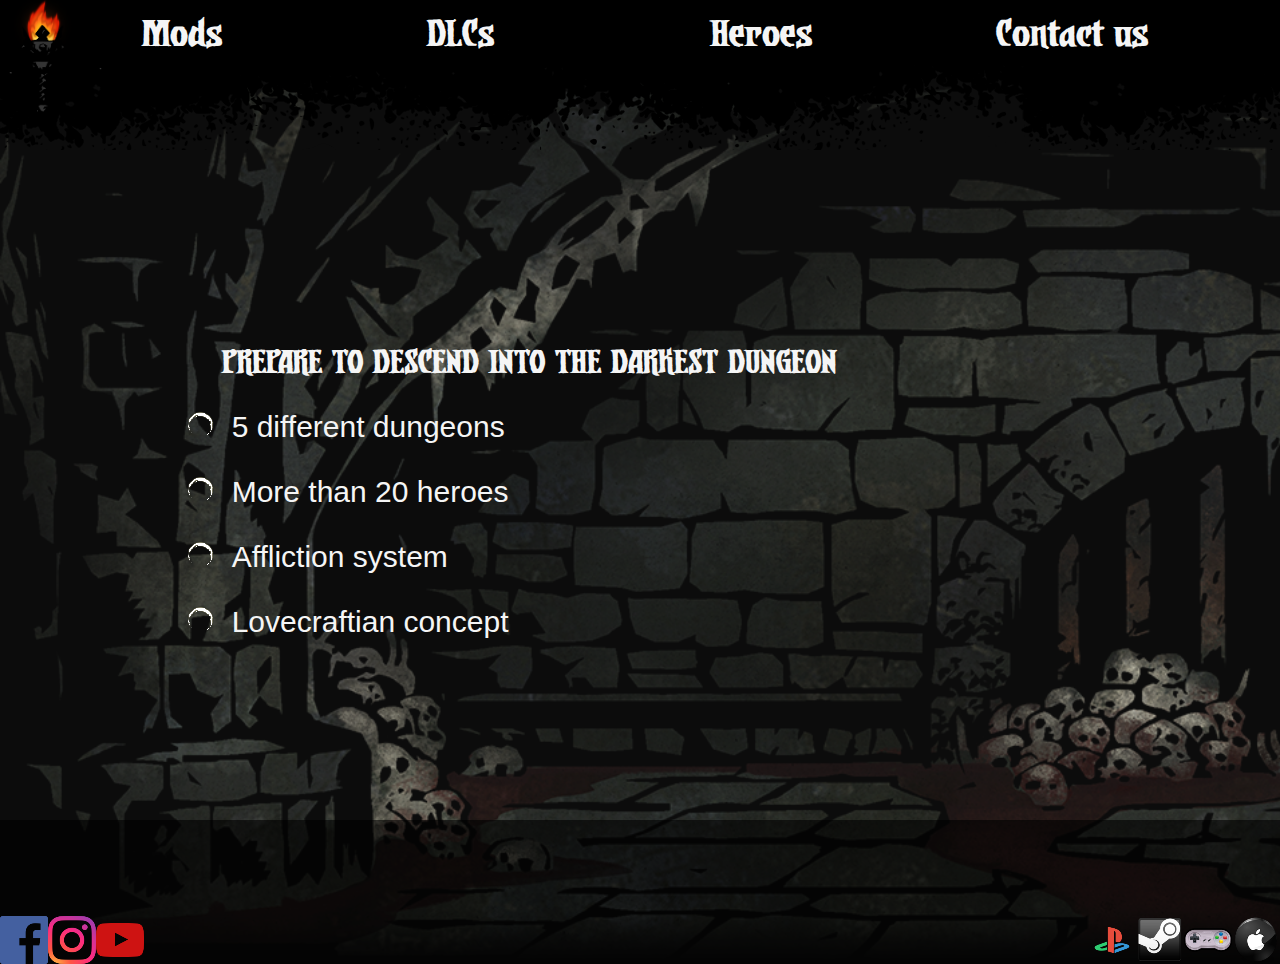
<file: index.html>
<!DOCTYPE html>
<html lang="en">

<head>
    <meta charset="UTF-8">
    <meta http-equiv="X-UA-Compatible" content="IE=edge">
    <meta name="viewport" content="width=device-width, initial-scale=1.0">

    <!--SEO-->
    <meta name="keywords"
        content="Darkest Dungeon, Crimson Court, Color of Madness, roguelike, role playing game, RPG, Lovecraft">


    <!--logo -->
    <link rel="stylesheet icon" href="assets/img/logo.png">


    <!--Boopstrap -->
    <link rel="stylesheet" href="https://stackpath.bootstrapcdn.com/bootstrap/4.4.1/css/bootstrap.min.css"
        integrity="sha384-Vkoo8x4CGsO3+Hhxv8T/Q5PaXtkKtu6ug5TOeNV6gBiFeWPGFN9MuhOf23Q9Ifjh" crossorigin="anonymous">


    <!--css -->
    <link rel="stylesheet" href="css/main.css">


    <title>Darkest Dungeon</title>
</head>

<body id="Index">



    <!--Header-->

    <header class="header">

        <nav class="header_nav">

            <div class="nav_index">
                <a href="index.html"><img class="logoSize" src="assets/img/logo.png" alt="logo"></a>
            </div>

            <div class="nav_mods">
                <a href="pages/mods.html"> Mods</a>
            </div>

            <div class="nav_dlcs">
                <a href="pages/dlcs.html">DLCs</a>
            </div>

            <div class="nav_heroes">
                <a href="pages/heroes.html">Heroes</a>
            </div>
            <div class="nav_contactus">
                <a href="pages/contact.html">Contact us</a>
            </div>



        </nav>


    </header>


    <!--Seccion 1-->

    <section class="section1_index">


        <div class="section1_ul-h1">

            <h1 class="index_h1">PREPARE TO DESCEND INTO THE DARKEST DUNGEON</h1>

            <ul class="section1_index--ul">
                <li class="section1_index--li1">5 different dungeons</li>
                <li class="section1_index--li2">More than 20 heroes</li>
                <li class="section1_index--li3">Affliction system</li>
                <li class="section1_index--li4">Lovecraftian concept</li>
            </ul>
        </div>

    </section>






    <!--Footer-->

    <footer>
        <nav class="footer_section1">

            <a href="https://www.facebook.com/DarkestDungeon/"> <img src="assets/img/facebook.png" alt="Facebook">
            </a>

            <a href="https://www.instagram.com/redhookstudios/?hl=es"> <img src="assets/img/instagram.png"
                    alt="Instagram"> </a>



            <a href="https://www.youtube.com/c/RedHookStudios"> <img src="assets/img/youtube.png" alt="YouTube">
            </a>



        </nav>

        <nav class="footer_section2">

            <a href="https://store.playstation.com/es-uy/concept/222836/"><img src="assets/img/playstation.png"
                    alt="PS"></a>



            <a href="https://store.steampowered.com/app/262060/Darkest_Dungeon/"><img src="assets/img/steam.png"
                    alt="Steam"></a>


            <a href="https://www.nintendo.com/games/detail/darkest-dungeon-switch/">
                <img src="assets/img/nintendo.png" alt="Nintendo">
            </a>



            <a href="https://apps.apple.com/us/app/darkest-dungeon/id1102975274?mt=12"><img src="assets/img/mac.png"
                    alt="MAC"> </a>



        </nav>
    </footer>


</body>


</html>
</file>
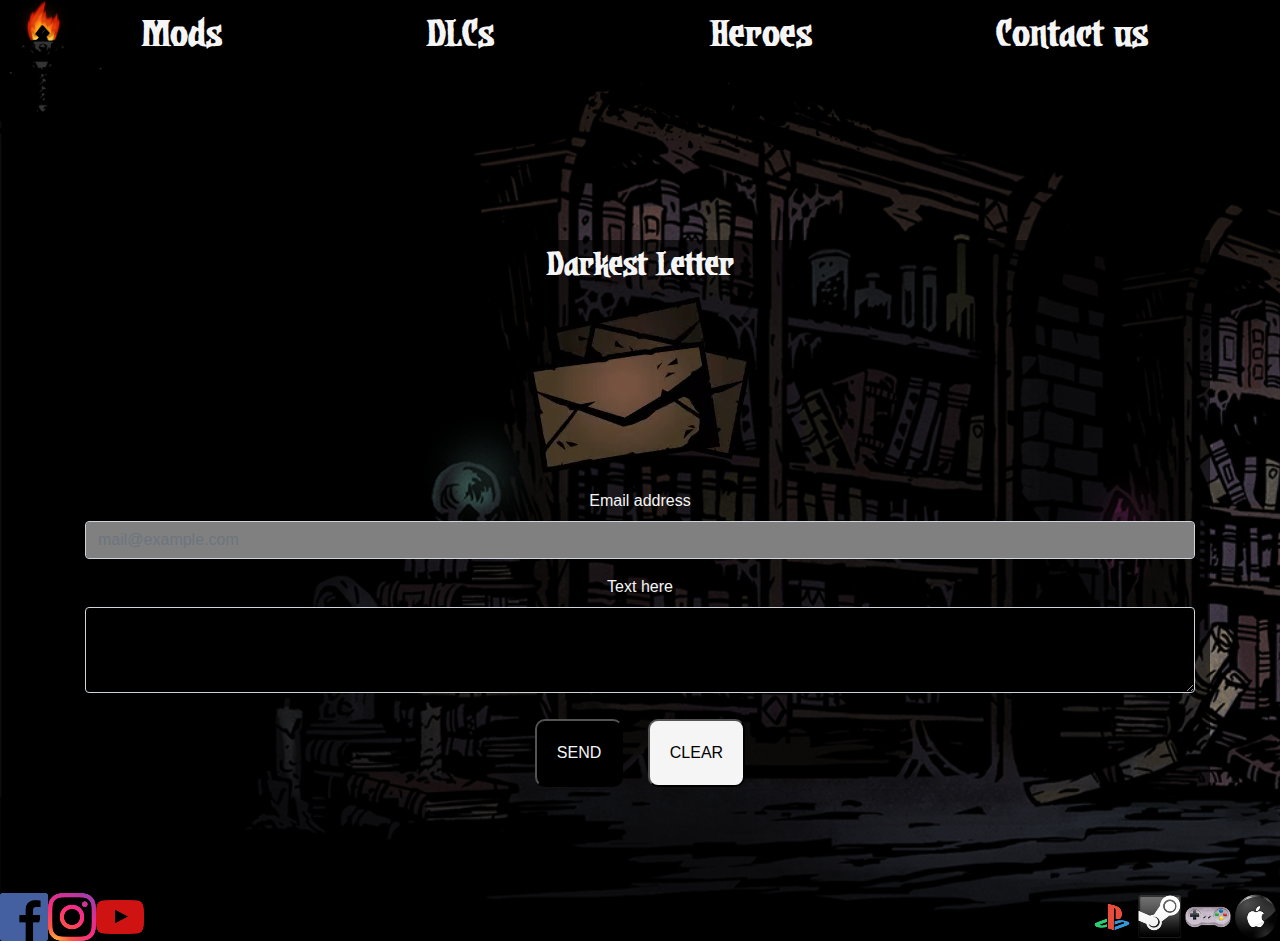
<file: pages/contact.html>
<!DOCTYPE html>
<html lang="en">

<head>
    <meta charset="UTF-8">
    <meta http-equiv="X-UA-Compatible" content="IE=edge">
    <meta name="viewport" content="width=device-width, initial-scale=1.0">

    <!--SEO-->
    <meta name="keywords" content="Darkest Dungeon, letter, contact us">

    <!--logo -->
    <link rel="stylesheet icon" href="../assets/img/logo.png">

    <!--Boopstrap -->
    <link rel="stylesheet" href="https://stackpath.bootstrapcdn.com/bootstrap/4.4.1/css/bootstrap.min.css"
        integrity="sha384-Vkoo8x4CGsO3+Hhxv8T/Q5PaXtkKtu6ug5TOeNV6gBiFeWPGFN9MuhOf23Q9Ifjh" crossorigin="anonymous">

    <!--css -->
    <link rel="stylesheet" href="../css/main.css">

    <title>Darkest Dungeon - Contact us</title>

</head>

<body class="backgroundContact">

    <!--Header-->

    <header class=header>

        <nav class="header_nav">

            <div class="nav_index">
                <a href="../index.html"><img src="../assets/img/logo.png" alt="logo" class="logoSize"></a>
            </div>

            <div class="nav_mods">
                <a href="../pages/mods.html"> Mods</a>
            </div>

            <div class="nav_dlcs">
                <a href="../pages/dlcs.html">DLCs</a>
            </div>

            <div class="nav_heroes">
                <a href="../pages/heroes.html">Heroes</a>
            </div>
            <div class="nav_contactus">
                <a href="../pages/contact.html">Contact us</a>
            </div>



        </nav>


    </header>

    <!--Section 1-->


    <div id="contact_container" class="container">
        <section class="section1_contact">


            <h1 class="contact_h1">Darkest Letter</h1>

            <p>
                <img src="../assets/img/letter.webp" alt="librarian" class="letter">


            <div class="mb-3 ">
                <label for="exampleFormControlInput1" class="form-label">Email address</label>
                <input type="email" class="form-control" id="textArea1" placeholder="mail@example.com">
            </div>
            <div class="mb-3">
                <label for="exampleFormControlTextarea1" class="form-label">Text here</label>
                <textarea class="form-control" id="textArea2" rows="3"></textarea>
            </div>

            </p>
            <input class="contact_button1" type="submit" value="SEND">
            <input class="contact_button2" type="reset" value="CLEAR">



        </section>

    </div>


    <!--Footer-->

    <footer>
        <section class="footer_section1">

            <a href="https://www.facebook.com/DarkestDungeon/ "> <img src="../assets/img/facebook.png " alt="Facebook ">
            </a>

            <a href="https://www.instagram.com/redhookstudios/?hl=es "> <img src="../assets/img/instagram.png "
                    alt="Instagram "> </a>

            <a href="https://www.youtube.com/c/RedHookStudios "> <img src="../assets/img/youtube.png " alt="YouTube ">
            </a>


        </section>

        <section class="footer_section2">

            <a href="https://store.playstation.com/es-uy/concept/222836/ "><img src="../assets/img/playstation.png "
                    alt="PS "></a>

            <a href="https://store.steampowered.com/app/262060/Darkest_Dungeon/ "><img src="../assets/img/steam.png "
                    alt="Steam "></a>


            <a href="https://www.nintendo.com/games/detail/darkest-dungeon-switch/ ">
                <img src="../assets/img/nintendo.png " alt="Nintendo ">
            </a>



            <a href="https://apps.apple.com/us/app/darkest-dungeon/id1102975274?mt=12 "><img
                    src="../assets/img/mac.png " alt="MAC "> </a>



        </section>
    </footer>

</body>

</html>
</file>
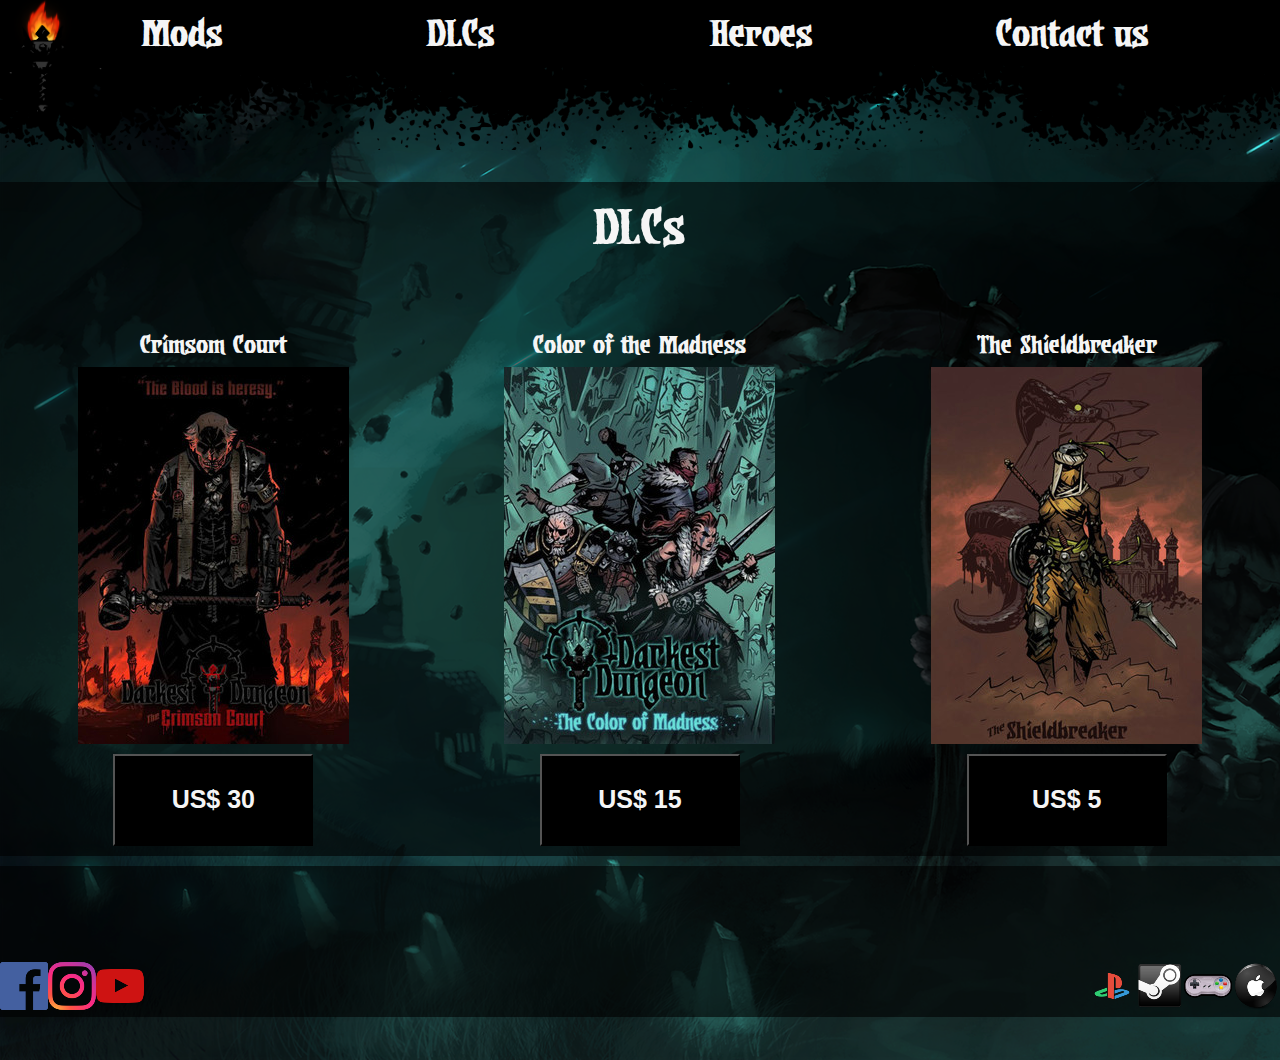
<file: pages/dlcs.html>
<!DOCTYPE html>
<html lang="en">

<head>
    <meta charset="UTF-8">
    <meta http-equiv="X-UA-Compatible" content="IE=edge">
    <meta name="viewport" content="width=device-width, initial-scale=1.0">

    <!--SEO-->
    <meta name="keywords"
        content="Darkest Dungeon, Crimson Court, Color of Madness, download content, DLC, expansions, quests, dungeons">

    <!--logo -->
    <link rel="stylesheet icon" href="../assets/img/logo.png">

    <!--css -->
    <link rel="stylesheet" href="../css/main.css">

    <title>Darkest Dungeon - Dlcs</title>

</head>

<body id="dlcs">


    <!--Header-->

    <header class=header>

        <nav class="header_nav">

            <div class="nav_index">
                <a href="../index.html"><img src="../assets/img/logo.png" alt="logo" class="logoSize"></a>
            </div>

            <div class="nav_mods">
                <a href="../pages/mods.html"> Mods</a>
            </div>

            <div class="nav_dlcs">
                <a href="../pages/dlcs.html">DLCs</a>
            </div>

            <div class="nav_heroes">
                <a href="../pages/heroes.html">Heroes</a>
            </div>
            <div class="nav_contactus">
                <a href="../pages/contact.html">Contact us</a>
            </div>



        </nav>


    </header>



    <!--Seccion 1-->

    <section class="section1_dlcs">

        <h1 class="dlc_section1-h1">DLCs</h1>


        <article class="section1_dlcs-item1">
            <p id="item1_titulo"> Crimsom Court </p>

            <img id="game1" src="../assets/img/cc.jpg " alt="crimsom court ">

            <button id="button1"> US$ 30</button>
        </article>

        <article class="section1_dlcs-item2">
            <p id="item2_titulo"> Color of the Madness </p>

            <img id="game2" src="../assets/img/cm.jpg " alt="color of the madness ">

            <button id="button2"> US$ 15</button>


        </article>

        <article class="section1_dlcs-item3">
            <p id="item3_titulo"> The Shieldbreaker </p>

            <img id="game3" src="../assets/img/ts.jpg " alt="color of the madness ">

            <button id="button3"> US$ 5</button>


        </article>

    </section>

    <!--Footer-->

    <footer>
        <section class="footer_section1">

            <a href="https://www.facebook.com/DarkestDungeon/ "> <img src="../assets/img/facebook.png " alt="Facebook ">
            </a>

            <a href="https://www.instagram.com/redhookstudios/?hl=es "> <img src="../assets/img/instagram.png "
                    alt="Instagram "> </a>

            <a href="https://www.youtube.com/c/RedHookStudios "> <img src="../assets/img/youtube.png " alt="YouTube ">
            </a>


        </section>

        <section class="footer_section2">

            <a href="https://store.playstation.com/es-uy/concept/222836/ "><img src="../assets/img/playstation.png "
                    alt="PS "></a>

            <a href="https://store.steampowered.com/app/262060/Darkest_Dungeon/ "><img src="../assets/img/steam.png "
                    alt="Steam "></a>


            <a href="https://www.nintendo.com/games/detail/darkest-dungeon-switch/ ">
                <img src="../assets/img/nintendo.png " alt="Nintendo ">
            </a>


            <a href="https://apps.apple.com/us/app/darkest-dungeon/id1102975274?mt=12 "><img
                    src="../assets/img/mac.png " alt="MAC "> </a>


        </section>
    </footer>

</body>

</html>
</file>
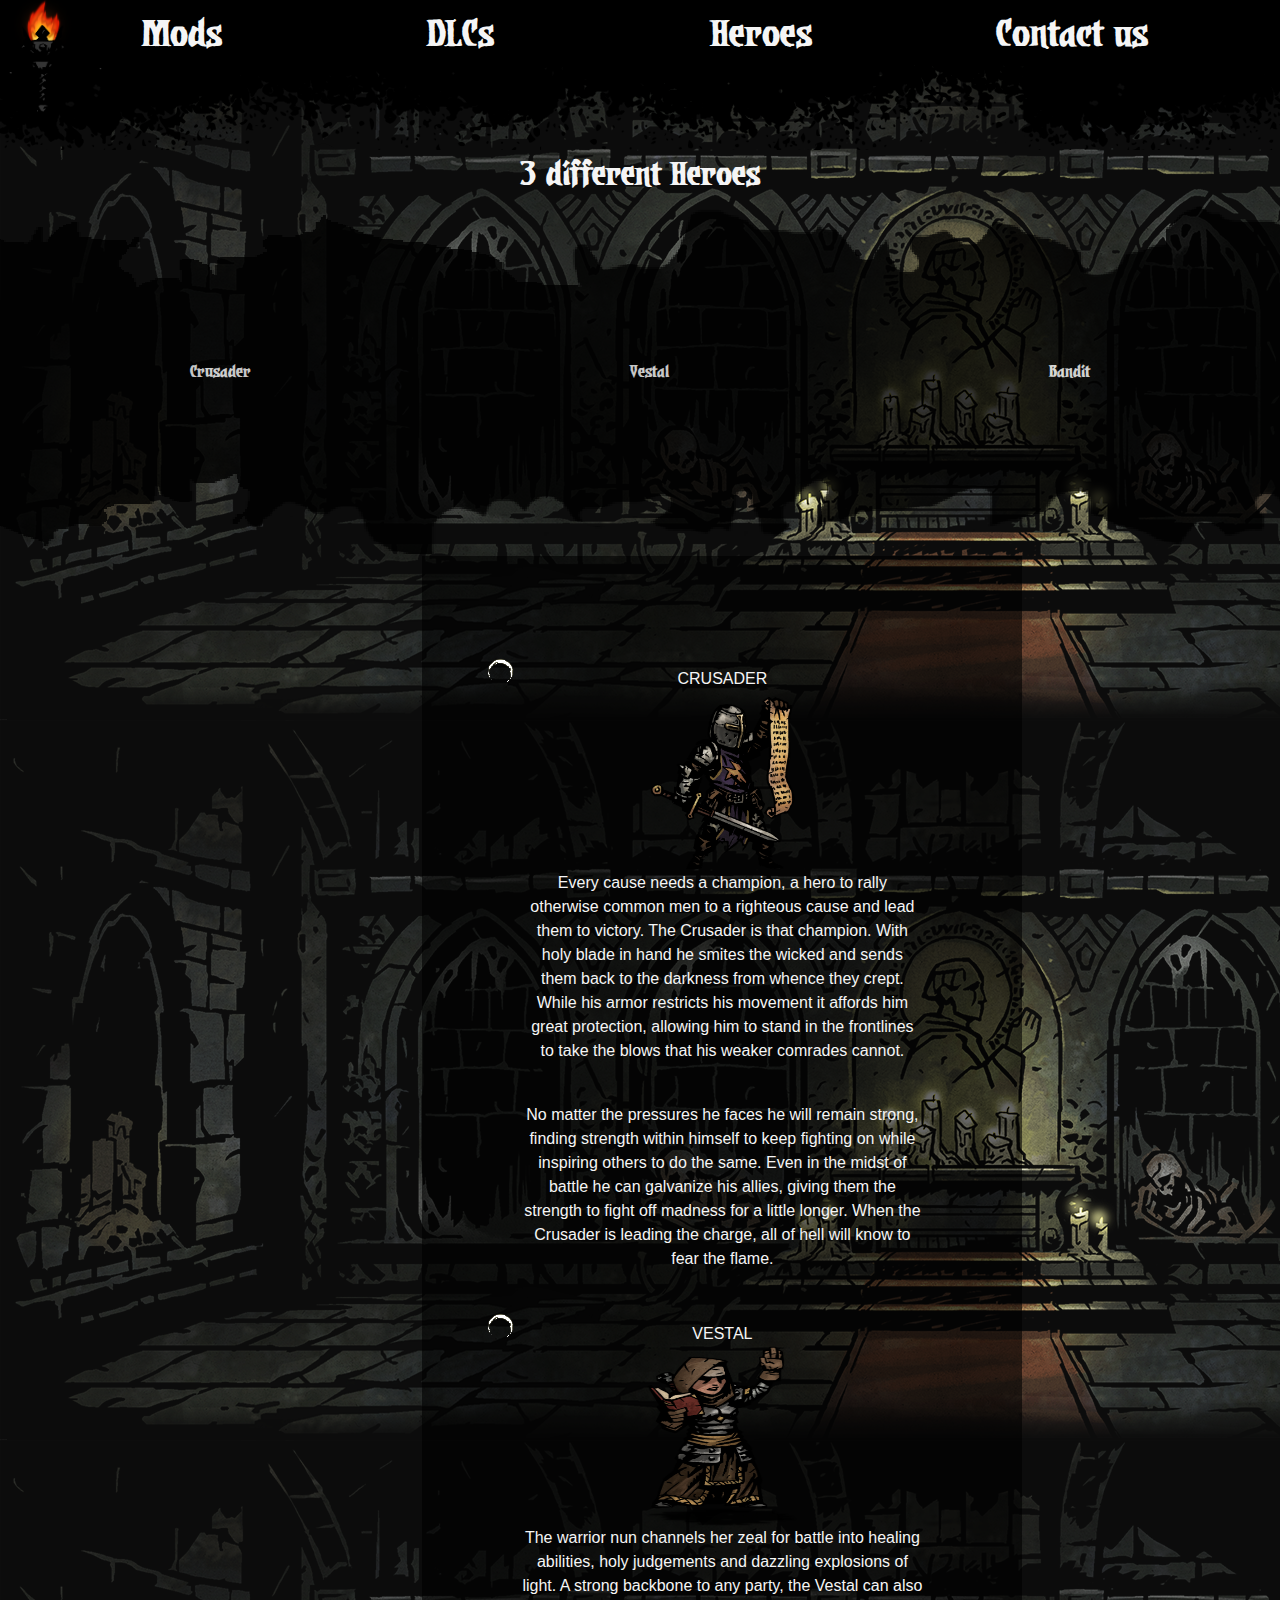
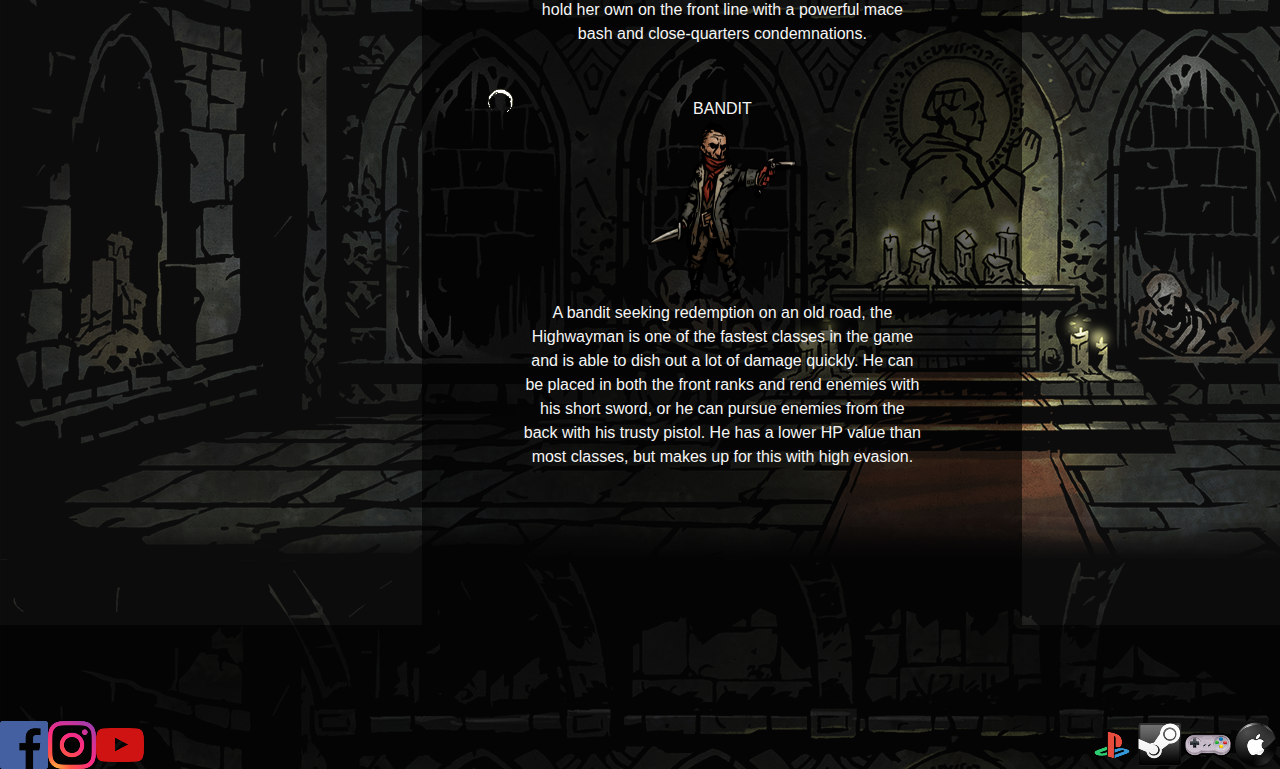
<file: pages/heroes.html>
<!DOCTYPE html>
<html lang="en">

<head>
    <meta charset="UTF-8">
    <meta http-equiv="X-UA-Compatible" content="IE=edge">
    <meta name="viewport" content="width=device-width, initial-scale=1.0">

    <!--SEO-->
    <meta name="keywords" content="Darkest Dungeon, Bandit, Vestal, Crusader, Heroes, Skills, Builds">

    <!--logo -->
    <link rel="stylesheet icon" href="../assets/img/logo.png">

    <!--Boopstrap -->
    <link rel="stylesheet" href="https://stackpath.bootstrapcdn.com/bootstrap/4.4.1/css/bootstrap.min.css"
        integrity="sha384-Vkoo8x4CGsO3+Hhxv8T/Q5PaXtkKtu6ug5TOeNV6gBiFeWPGFN9MuhOf23Q9Ifjh" crossorigin="anonymous">

    <!--css -->
    <link rel="stylesheet" href="../css/main.css">

    <title>Darkest Dungeon - Heroes</title>

</head>

<body id="backgroundHeroes">




    <!--Header-->

    <header class=header>

        <nav class="header_nav">

            <div class="nav_index">
                <a href="../index.html"><img src="../assets/img/logo.png" alt="logo" class="logoSize"></a>
            </div>

            <div class="nav_mods">
                <a href="../pages/mods.html"> Mods</a>
            </div>

            <div class="nav_dlcs">
                <a href="../pages/dlcs.html">DLCs</a>
            </div>

            <div class="nav_heroes">
                <a href="../pages/heroes.html">Heroes</a>
            </div>
            <div class="nav_contactus">
                <a href="../pages/contact.html">Contact us</a>
            </div>



        </nav>


    </header>


    <!--Seccion 1-->

    <section class="section1_heroes">

        <h1 class="heroes_section1_h1">3 different Heroes</h1>
        <nav class="section1Nav">

            <ul class="heroesList">

                <a href="#crusader">Crusader</a>
                <a href="#vestal">Vestal</a>
                <a href="#bandit"> Bandit</a>
            </ul>
        </nav>

    </section>

    <!--Seccion 2-->


    <section class="section2_heroes">

        <ul>
            <li id="crusader">
                CRUSADER
                <br>
                <img id="crusaderImg" src="../assets/img/crusader.png" alt="crusader">
                <p> Every cause needs a champion, a hero to rally otherwise common men to a righteous cause and lead
                    them to victory. The Crusader is that champion. With holy blade in hand he smites the wicked and
                    sends them back to the darkness from whence
                    they crept. While his armor restricts his movement it affords him great protection, allowing him to
                    stand in the frontlines to take the blows that his weaker comrades cannot.</p>
                <br>
                <p>

                    No matter the pressures he faces he will remain strong, finding strength within himself to keep
                    fighting on while inspiring others to do the same. Even in the midst of battle he can galvanize his
                    allies, giving them the strength to fight off madness for
                    a little longer. When the Crusader is leading the charge, all of hell will know to fear the flame.
                </p>

            </li>
            <br>
            <li id="vestal">
                VESTAL
                <br>
                <img id="vestalImg" src="../assets/img/vestal.png" alt="vestal">
                <p> The warrior nun channels her zeal for battle into healing abilities, holy judgements and dazzling
                    explosions of light. A strong backbone to any party, the Vestal can also hold her own on the front
                    line with a powerful mace bash and close-quarters
                    condemnations.
                </p>

            </li>
            <br>
            <li id="bandit">
                BANDIT
                <br>
                <img id="banditImg" src="../assets/img/bandit.png" alt="bandit">
                <p> A bandit seeking redemption on an old road, the Highwayman is one of the fastest classes in the game
                    and is able to dish out a lot of damage quickly. He can be placed in both the front ranks and rend
                    enemies with his short sword, or he
                    can pursue enemies from the back with his trusty pistol. He has a lower HP value than most classes,
                    but makes up for this with high evasion.
                </p>
                <br>

            </li>


        </ul>

    </section>

    <!--Footer-->

    <footer>
        <section class="footer_section1">

            <a href="https://www.facebook.com/DarkestDungeon/ "> <img src="../assets/img/facebook.png " alt="Facebook ">
            </a>

            <a href="https://www.instagram.com/redhookstudios/?hl=es "> <img src="../assets/img/instagram.png "
                    alt="Instagram "> </a>

            <a href="https://www.youtube.com/c/RedHookStudios "> <img src="../assets/img/youtube.png " alt="YouTube ">
            </a>


        </section>

        <section class="footer_section2">

            <a href="https://store.playstation.com/es-uy/concept/222836/ "><img src="../assets/img/playstation.png "
                    alt="PS "></a>

            <a href="https://store.steampowered.com/app/262060/Darkest_Dungeon/ "><img src="../assets/img/steam.png "
                    alt="Steam "></a>


            <a href="https://www.nintendo.com/games/detail/darkest-dungeon-switch/ ">
                <img src="../assets/img/nintendo.png " alt="Nintendo ">
            </a>



            <a href="https://apps.apple.com/us/app/darkest-dungeon/id1102975274?mt=12 "><img
                    src="../assets/img/mac.png " alt="MAC "> </a>



        </section>
    </footer>

</body>

</html>
</file>
<file: css/main.css>
/*variables*/
* {
  margin: 0px;
  padding: 0px;
  color: whitesmoke;
  line-height: 1.5;
}

.header {
  /*header desktop*/
  /*header tablet*/
  /*header mobile*/
}
@media screen and (min-width: 1200px) {
  .header .header_nav {
    font-size: 45px;
    grid-template-columns: 0.5fr 1fr 1fr 1fr 1fr;
    background-image: url(../assets/img/black.png);
    height: 150px;
    background-repeat: repeat-x;
    font-family: "Dwarven";
    grid-area: header;
    display: grid;
    grid-template-areas: "index mods dlcs heroes contactus";
  }
  .header .header_nav .nav_index {
    width: 70%;
    grid-area: index;
  }
  .header .header_nav .nav_index a .logoSize {
    width: 90%;
  }
  .header .header_nav .nav_index:hover {
    transform: scale(1.3);
  }
  .header .header_nav .nav_mods {
    grid-area: mods;
  }
  .header .header_nav .nav_dlcs {
    grid-area: dlcs;
  }
  .header .header_nav .nav_heroes {
    grid-area: heroes;
  }
  .header .header_nav .nav_contactus {
    grid-area: contactus;
  }
}
@media screen and (max-width: 1199px) {
  .header .header_nav {
    font-size: 40px;
    grid-template-columns: 0.5fr 1fr 1fr 1fr 1fr;
    background-image: url(../assets/img/black.png);
    height: 150px;
    background-repeat: repeat-x;
    font-family: "Dwarven";
    grid-area: header;
    display: grid;
    grid-template-areas: "index mods dlcs heroes contactus";
  }
  .header .header_nav .nav_index {
    width: 70%;
    grid-area: index;
  }
  .header .header_nav .nav_index a .logoSize {
    width: 90%;
  }
  .header .header_nav .nav_index:hover {
    transform: scale(1.3);
  }
  .header .header_nav .nav_mods {
    grid-area: mods;
  }
  .header .header_nav .nav_dlcs {
    grid-area: dlcs;
  }
  .header .header_nav .nav_heroes {
    grid-area: heroes;
  }
  .header .header_nav .nav_contactus {
    grid-area: contactus;
  }
}
@media screen and (max-width: 768px) {
  .header .header_nav {
    font-size: 25px;
    grid-template-columns: 0.5fr 1fr 1fr 1fr 1fr;
    background-image: url(../assets/img/black.png);
    height: 150px;
    background-repeat: repeat-x;
    font-family: "Dwarven";
    grid-area: header;
    display: grid;
    grid-template-areas: "index mods dlcs heroes contactus";
  }
  .header .header_nav .nav_index {
    width: 70%;
    grid-area: index;
  }
  .header .header_nav .nav_index a .logoSize {
    width: 90%;
  }
  .header .header_nav .nav_index:hover {
    transform: scale(1.3);
  }
  .header .header_nav .nav_mods {
    grid-area: mods;
  }
  .header .header_nav .nav_dlcs {
    grid-area: dlcs;
  }
  .header .header_nav .nav_heroes {
    grid-area: heroes;
  }
  .header .header_nav .nav_contactus {
    grid-area: contactus;
  }
}

/*footer*/
footer {
  background-color: rgba(0, 0, 0, 0.6);
  grid-area: footer;
  display: grid;
  grid-template-areas: "social shops";
  grid-template-columns: 1fr 1fr;
}

.footer_section1 {
  grid-area: social;
  display: flex;
  align-items: flex-end;
  padding-top: 86px;
  margin-top: 10px;
}

.footer_section2 {
  grid-area: shops;
  display: flex;
  align-items: flex-end;
  justify-content: flex-end;
  padding-top: 86px;
  margin-top: 10px;
}

.backgroundContact {
  background-image: url(../assets/img/books.png);
  background-repeat: repeat;
  background-size: cover;
  /*main container box 2*/
}
.backgroundContact #contact_container {
  background-color: rgba(0, 0, 0, 0.6);
  margin-top: 90px;
  text-align: center;
}
.backgroundContact #contact_container .section1_contact .contact_h1 {
  font-family: "Dwarven";
  font-weight: normal;
  font-size: 40px;
}
.backgroundContact #contact_container .section1_contact div label form-label {
  background-color: rgba(0, 0, 0, 0.6);
}
.backgroundContact #contact_container .section1_contact p img .letter {
  width: 25%;
}
.backgroundContact #contact_container .section1_contact #textArea1 {
  background-color: grey;
}
.backgroundContact #contact_container .section1_contact #textArea2 {
  background-color: black;
}
.backgroundContact #contact_container .section1_contact .contact_button1, .backgroundContact #contact_container .section1_contact .contact_button2 {
  margin: 10px;
  color: whitesmoke;
  padding: 20px;
  background: black;
  border-radius: 10px;
}
.backgroundContact #contact_container .section1_contact .contact_button2 {
  background: whitesmoke;
  color: black;
}

@media screen and (min-width: 1200px) {
  #Index {
    background-image: url(../assets/img/ruin.png);
    background-size: cover;
    display: grid;
    grid-template-areas: "header" "section1a" "footer";
    grid-template-rows: 2fr 3fr 0.5fr;
    grid-row-gap: 50px;
  }
}
/*index main section tablet*/
@media screen and (max-width: 1199px) {
  #Index {
    background-image: url(../assets/img/ruin.png);
    background-size: cover;
    display: grid;
    grid-template-areas: "header" "section1a" "footer";
    grid-template-rows: 1fr 2fr 0.5fr;
    grid-row-gap: 20px;
  }
}
/*index main section mobile*/
@media screen and (max-width: 768px) {
  #Index {
    background-image: url(../assets/img/ruin.png);
    background-size: cover;
    display: grid;
    grid-template-areas: "header" "section1a" "footer";
    grid-template-rows: 1fr 2fr 0.2fr;
    grid-row-gap: 10px;
  }
}
/*index desktop*/
@media screen and (min-width: 1200px) {
  .section1_index {
    grid-area: section1a;
    display: grid;
    grid-template-areas: "indexh1 indexh2 indexh3";
    grid-template-rows: 1fr;
    font-size: 30px;
  }
}
/*index tablet*/
@media screen and (max-width: 1199px) {
  .section1_index {
    grid-area: section1a;
    display: grid;
    grid-template-areas: "indexh1 indexh2 indexh3";
    grid-template-rows: 1fr;
    font-size: 23px;
  }
}
/*index mobile*/
@media screen and (max-width: 768px) {
  .section1_index {
    grid-area: section1a;
    display: grid;
    grid-template-areas: "indexh1 indexh2 indexh3";
    grid-template-rows: 1fr;
    font-size: 17px;
  }
}
.section1_index div {
  grid-area: indexh2;
}
.section1_index div h1 {
  font-family: "Dwarven";
  font-weight: normal;
}
.section1_index div ul {
  list-style-image: url(../assets/img/list_icon.png);
}
.section1_index div ul li {
  padding: 10px;
}

/* mods*/
#backgroundMods {
  background-image: url(../assets/img/wall.webp);
}
#backgroundMods h1 {
  font-family: "Dwarven";
  font-weight: normal;
  font-size: 40px;
  margin-bottom: 50px;
  text-align: center;
}
#backgroundMods #section1_mods {
  padding: 50px;
  background-color: rgba(0, 0, 0, 0.6);
  display: flex;
  flex-direction: column;
}
#backgroundMods #section1_mods iframe {
  padding: 30px;
}
#backgroundMods #section1_mods h5 {
  font-size: 25px;
}

@media screen and (min-width: 1200px) {
  #dlcs {
    background-image: url(../assets/img/cave.png);
    background-repeat: no-repeat;
    background-size: cover;
    display: grid;
    grid-template-areas: "header" "section1" "footer";
    grid-template-rows: 0.8fr 2.5fr 0.2fr;
    grid-row-gap: 10px;
  }
}
/*dlc tablet main grid*/
@media screen and (max-width: 1199px) {
  #dlcs {
    background-image: url(../assets/img/cave.png);
    background-repeat: no-repeat;
    background-size: cover;
    display: grid;
    grid-template-areas: "header" "section1" "footer";
    grid-template-rows: 0.3fr 2.5fr 0.2fr;
    grid-row-gap: 10px;
  }
}
/*dlc mobile main grid*/
@media screen and (max-width: 768px) {
  #dlcs {
    background-image: url(../assets/img/cave.png);
    background-repeat: no-repeat;
    background-size: cover;
    display: grid;
    grid-template-areas: "header" "section1" "footer";
    grid-template-rows: 0.3fr 2.5fr 0.2fr;
    grid-row-gap: 10px;
  }
}
/*desktop*/
@media screen and (min-width: 1200px) {
  .section1_dlcs {
    text-align: center;
    font-family: "Dwarven";
    font-size: 30px;
    grid-area: section1;
    background-color: rgba(0, 0, 0, 0.6);
    display: grid;
    grid-template-areas: "h h1 x" "item1 item2 item3";
    grid-template-rows: 0.1fr;
    grid-template-columns: 3fr 3fr 3fr;
    grid-row-gap: 50px;
  }
}
/*tablet section grid*/
@media screen and (max-width: 1199px) {
  .section1_dlcs {
    text-align: center;
    font-family: "Dwarven";
    font-size: 30px;
    grid-area: section1;
    background-color: rgba(0, 0, 0, 0.6);
    display: grid;
    grid-template-areas: "h1" "item1" "item2" "item3";
    grid-template-rows: 0.1fr 1fr 1fr 1fr;
    grid-row-gap: 50px;
    display: flex;
    flex-direction: column;
  }
}
/*mobile section grid*/
@media screen and (max-width: 768px) {
  .section1_dlcs {
    text-align: center;
    font-family: "Dwarven";
    font-size: 30px;
    grid-area: section1;
    background-color: rgba(0, 0, 0, 0.6);
    display: grid;
    grid-template-areas: "h1" "item1" "item2" "item3";
    grid-template-rows: 0.1fr;
    grid-template-columns: 3fr 3fr 3fr;
    grid-row-gap: 50px;
    display: flex;
    flex-direction: column;
  }
}
.section1_dlcs button {
  background-color: black;
  color: whitesmoke;
  width: 200px;
  padding: 25px;
  font-weight: bold;
  font-size: 25px;
  grid-area: button1;
  margin: 10px;
}
.section1_dlcs button:hover {
  color: orangered;
}
.section1_dlcs .section1_dlcs-item1 {
  grid-area: item1;
  display: flex;
  align-items: center;
  flex-direction: column;
}
.section1_dlcs .section1_dlcs-item2 {
  grid-area: item2;
  display: flex;
  align-items: center;
  flex-direction: column;
}
.section1_dlcs .section1_dlcs-item3 {
  grid-area: item3;
  display: flex;
  align-items: center;
  flex-direction: column;
}

/*dlc h1 desktop*/
@media screen and (min-width: 1200px) {
  .dlc_section1-h1 {
    font-weight: normal;
    display: flex;
    flex-direction: row;
    justify-content: center;
    grid-area: h1;
  }
}
/*dlc h1 tablet*/
@media screen and (max-width: 1199px) {
  .dlc_section1-h1 {
    font-weight: normal;
    display: flex;
    flex-direction: row;
    justify-content: center;
    grid-area: h1;
    font-size: 28px;
  }
}
#backgroundHeroes {
  background-image: url(../assets/img/hope.jpg);
}
#backgroundHeroes h1 {
  font-family: "Dwarven";
  font-weight: normal;
  font-size: 40px;
  text-align: center;
}
#backgroundHeroes .section1Nav {
  background-image: url(../assets/img/black2.png);
  height: 350px;
  opacity: 0.8;
}
#backgroundHeroes .section1Nav .heroesList {
  display: flex;
  flex-direction: row;
  justify-content: space-around;
  padding-top: 150px;
  font-size: 20px;
  font-family: "Dwarven";
}
#backgroundHeroes .section2_heroes {
  background-color: rgba(0, 0, 0, 0.6);
  padding: 100px;
  width: 600px;
  text-align: center;
  margin-left: 33%;
  list-style-image: url(../assets/img/list_icon.png);
}
#backgroundHeroes .section2_heroes ul img {
  width: 150px;
  height: 180px;
}

/*links*/
a {
  color: whitesmoke;
  text-decoration: none;
}
a:hover {
  color: orangered;
  text-decoration: none;
}

/*font*/
@font-face {
  font-family: Dwarven;
  src: url(../assets/fonts/DwarvenAxe\ BB\ W00\ Regular.ttf);
}

/*# sourceMappingURL=main.css.map */
</file>
